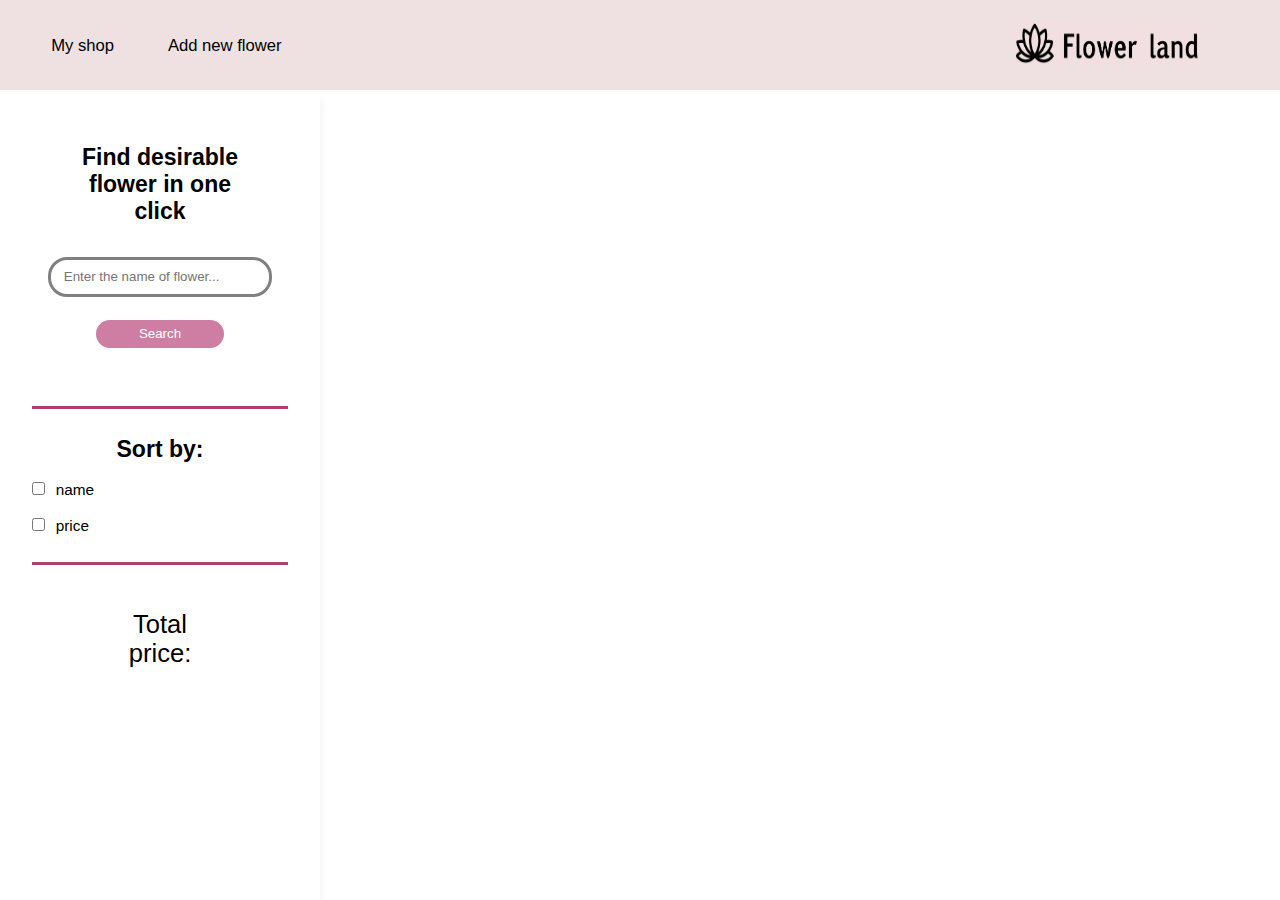
<file: index.html>
<!DOCTYPE html>
<html lang="en">

<head>
    <meta charset="UTF-8">
    <meta name="viewport" content="width=device-width, initial-scale=1.0">
    <title>Flower land</title>
    <link rel="stylesheet" href="/styles/custom.css">
    <link rel="icon" href="/assets/images/lotus.png">
</head>

<body>
    <header>
        <nav class="links" id="headerNav">
            <a href="#">My shop</a>
            <a href="create.html">Add new flower</a>
        </nav>
        <img class="logo" src="/images/logo.png" alt="logo">
    </header>
    <main>
        <aside>
            <h2>Find desirable flower in one click</h2>
            <div class="searchForm">
                <input type="text" id="search" placeholder="Enter the name of flower...">
                <button class="searchButton" onclick="searchFlower()">Search</button>
            </div>
            <div class="sorting">            
                <h2>Sort by:</h2>
                <div class="sortCat">
                    <input type="checkbox" id="name" onclick="sortByName()">
                    <label for="nameSorting">name</label>
                </div>
                <div class="sortCat">
                    <input type="checkbox" id="price" onclick="sortByPrice()">
                    <label for="priceSorting">price</label>
                </div></div>
            <p>Total price: <span id="totalPrice"></span></p>
        </aside>
        <div class="content"></div>
    </main>
    <div class="alert" onclick="hideAlert()"></div>
    <script src="js/index.js"></script>
</body>
</html>
</file>
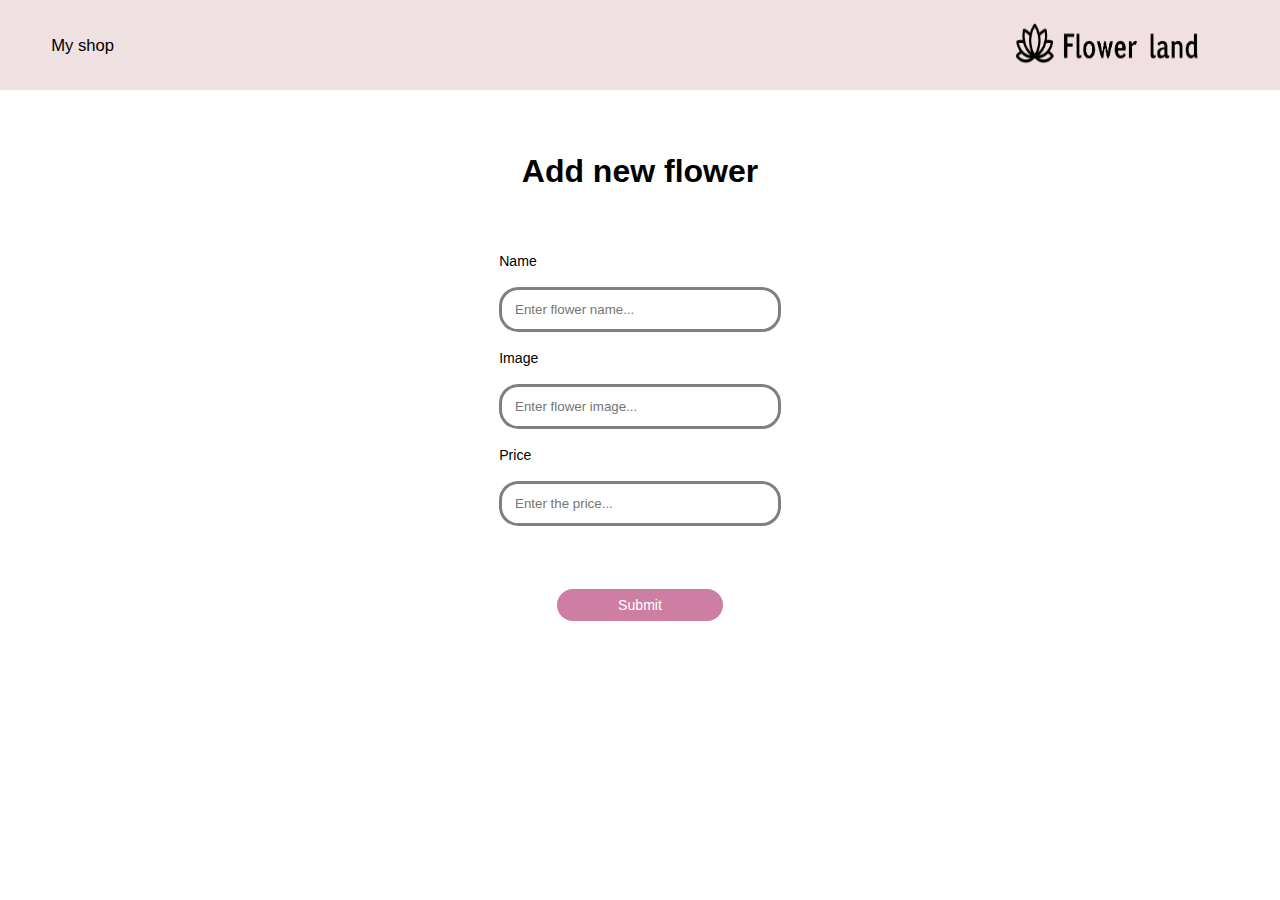
<file: create.html>
<!DOCTYPE html>
<html lang="en">
<head>
    <meta charset="UTF-8">
    <meta http-equiv="X-UA-Compatible" content="IE=edge">
    <meta name="viewport" content="width=device-width, initial-scale=1.0">
    <title>Add new flower</title>
    <link rel="stylesheet" href="styles/create.css">
</head>
<body>
    <header>
        <nav>
            <a onclick="toMainPage()">My shop</a>
            <!-- <a href="#">Add new flower</a> -->
        </nav>
        <img class="logo" src="/images/logo.png" alt="logo">
    </header>
    <h1>Add new flower</h1>
    <div class="creatingForm">
        <form action="create.html">
            <div>
                <label for="flowerName">Name</label>
                <input type="text" id="flowerName" placeholder="Enter flower name...">
            </div>
            <div>
                <label for="flowerImage">Image</label>
                <input type="text" id="flowerImage" placeholder="Enter flower image...">
            </div>
            <div>
                <label for="flowerPrice">Price</label>
                <input type="text" id="flowerPrice" placeholder="Enter the price...">
            </div>
    <button onclick="createFlower()">Submit</button>
    <div class="alert" onclick="hideAlert()"></div>
    <script src="/js/create.js"></script>
</body>
</html>
</file>
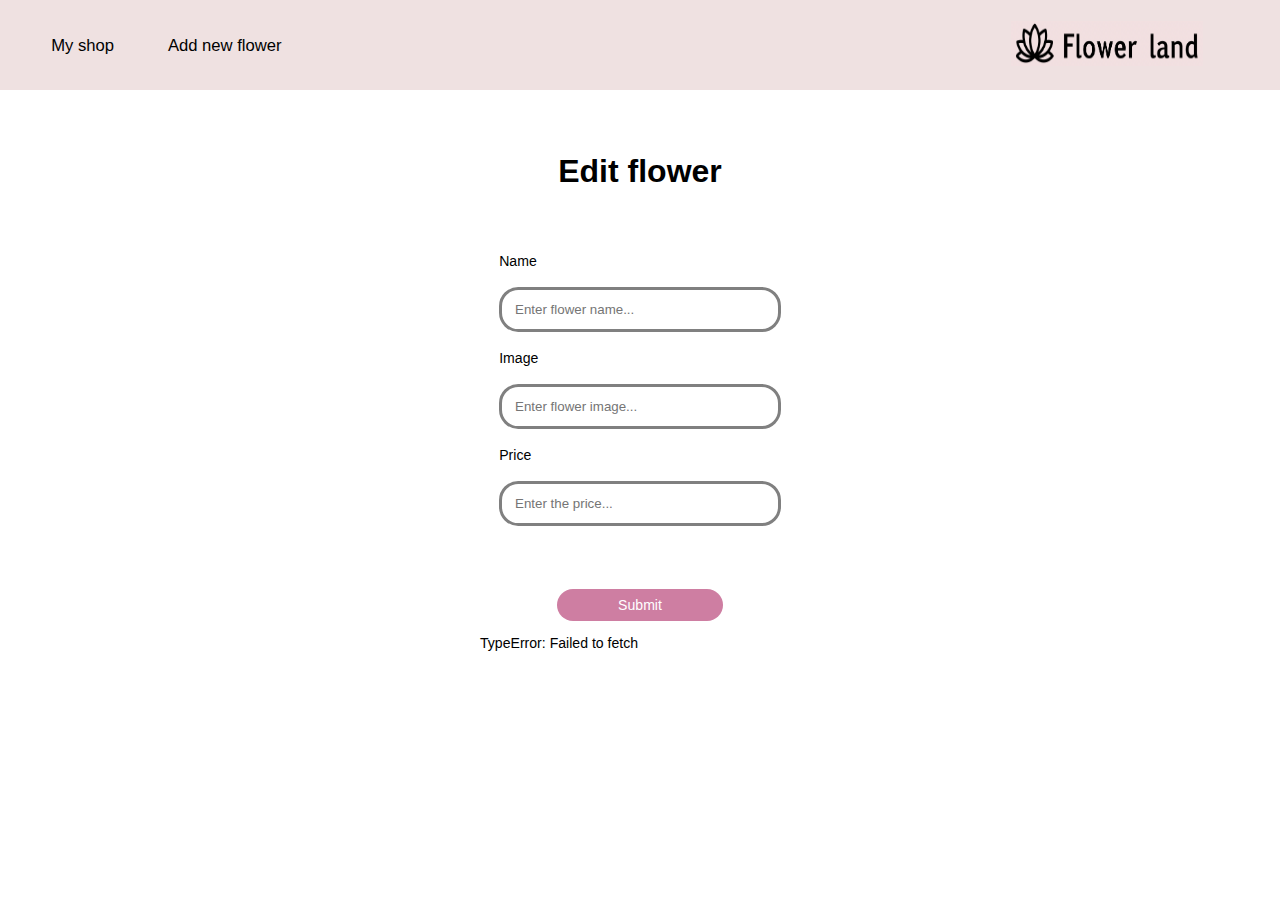
<file: edit.html>
<!DOCTYPE html>
<html lang="en">
<head>
    <meta charset="UTF-8">
    <meta http-equiv="X-UA-Compatible" content="IE=edge">
    <meta name="viewport" content="width=device-width, initial-scale=1.0">
    <title>Edit</title>
    <link rel="stylesheet" href="styles/edit.css">
</head>
<body>
    <header>
        <nav>
            <a href="index.html">My shop</a>
            <a href="create.html">Add new flower</a>
        </nav>
        <img class="logo" src="/images/logo.png" alt="logo">
    </header>
    <h1>Edit flower</h1>
    <div class="editingForm">
        <form action="edit.html">
            <div>
                <label for="flowerName">Name</label>
                <input type="text" id="flowerName" placeholder="Enter flower name...">
            </div>
            <div>
                <label for="flowerImage">Image</label>
                <input type="text" id="flowerImage" placeholder="Enter flower image...">
            </div>
            <div>
                <label for="flowerPrice">Price</label>
                <input type="text" id="flowerPrice" placeholder="Enter the price...">
            </div>
    <button onclick="updateFlower()">Submit</button>
    <div class="alert" onclick="hideAlert()"></div>
    <script src="/js/edit.js"></script>
</body>
</html>
</file>
<file: styles/custom.css>
* {
    padding: 0;
    margin: 0;
    box-sizing: border-box;
    font-family: 'Trebuchet MS', 'Lucida Sans Unicode', 'Lucida Grande', 'Lucida Sans', Arial, sans-serif;
}
header {
    display: flex;
    justify-content: space-between;
    padding: 4vh 4vw;
    height: 10vh;
    position: sticky;
    top: 0;
    background: #EFE1E1;
}

.logo {
    width: 17vw;
    height: 5vh;
    margin-top: -1.7vh;
    padding-right: 2vw;
}

nav {
    display: flex;
    justify-content: space-between;
    width: 18vw;
}

a {
    color: black;
    text-decoration: none;
    font-size: 1.3vw;
    cursor: pointer;
}

header a:hover {
    color: #b33d72;
}

main {
    display: flex;
    height: 90vh;
}

aside {
    display: flex;
    flex-direction: column;
    align-items: center;
    height: inherit;
    width: 25vw;
    padding: 5vh 5.5vw;
    box-shadow: 0.1vw 1vh 1vh rgba(214, 214, 214, 0.4);
}

.searchForm {
    display: flex;
    flex-direction: column;
    align-items: center;
    margin-bottom: 5vh;
}

#search {
    border: gray solid;
    width: 17.5vw;
    height: 4.5vh;
    border-radius: 1.5vw;
    padding: 1vh 1vw;
    margin: 2.5vh;
}

button {
    width: 10vw;
    height: 2.2vw;
    border-radius: 5vw;
    border: #ce7ea2;
    background-color: #ce7ea2;
    color: white;
    cursor: pointer;
    margin-bottom: 1.5vh;
}

button:hover {
    border: #b33d72 solid;
    background-color: #b33d72;
}


h2 {
    font-size: 1.8vw;
    text-align: center;
    margin: 1vh;
}

.sorting {
    width: 20vw;
    border-top: #b33d72 solid;
    border-bottom: #b33d72 solid;
    padding: 2vh 0;
}

.sortCat {
padding: 1vh 0;
font-size: 1.2vw;
color: black;
}

input {
    margin-right: 0.5vw;
}

p {
    font-size: 2vw;
    text-align: center;
    margin: 5vh;
}

.content {
    display: grid;
    grid-template-columns: repeat(3, 1fr);
    grid-auto-rows: 35vh;
    width: 100vw;
    gap: 8vh 2vw;
    padding: 2vh 2vw 2vw 2vh;
    height: 100%;
    overflow-y: scroll;
}

.item {
    padding: 6vh 2vw;
    border: #b33d72 solid;
    height: 40vh;
    width: 23vw;
    display: flex;
    flex-direction: column;
    align-items: center;
    background: linear-gradient(#f3e7e7, #ffffff);
}

.cardBody {
    display: flex;
    flex-direction: column;
    align-items: center;
}

.cardBody h2 {
    margin-bottom: 0.7vh;
    font-size: 2vw;
}

.cardText {
    font-size: 1.2vw;
    margin: 1vh;
}

.itemImage {
    height: 12vh;
    width: 8vw;
}

.actions {
    display: flex;
    flex-direction: column;
    align-items: center;
}
</file>
<file: styles/create.css>
@import url(/styles/custom.css);

h1 {
    text-align: center;
    margin: 7vh 0;
}

form {
    display: flex;
    flex-direction: column;
    align-items: center;
}

form div {
    display: flex;
    flex-direction: column;
    font-size: 1.1vw;
}

input {
    border: gray solid;
    width: 22vw;
    height: 5vh;
    border-radius: 1.5vw;
    margin: 2vh 0;
    padding: 1.5vh 1vw;
}

button {
    width: 13vw;
    height: 2.5vw;
    font-size: 1.1vw;
    margin-top: 5vh;
}

button:hover {
    border: #b33d72 solid;
    background-color: #b33d72;
}
</file>
<file: styles/edit.css>
@import url(/styles/create.css);
</file>
